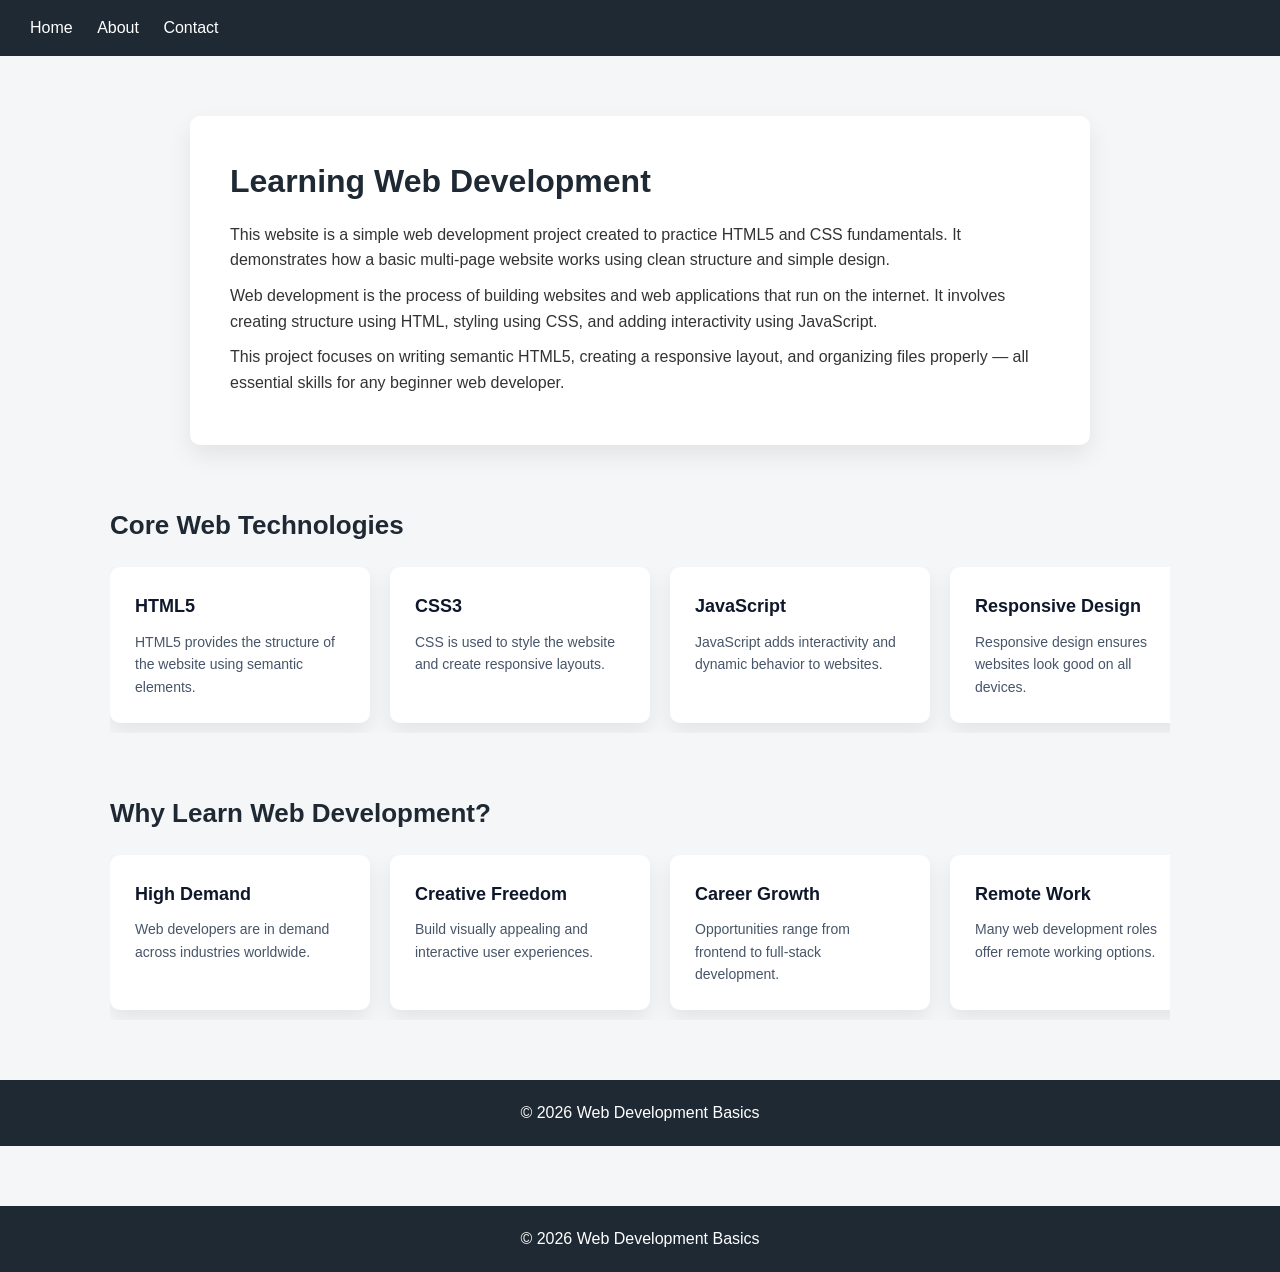
<file: index.html>
<!DOCTYPE html>
<html lang="en">
<head>
    <meta charset="UTF-8">
    <meta name="viewport" content="width=device-width, initial-scale=1.0">
    <title>Web Development Basics</title>
    <link rel="stylesheet" href="style.css">
</head>
<body>

    <nav>
        <a href="index.html">Home</a>
        <a href="about.html">About</a>
        <a href="contact.html">Contact</a>
    </nav>

    <main>
        <h1>Learning Web Development</h1>

        <p>
            This website is a simple web development project created to practice
            HTML5 and CSS fundamentals. It demonstrates how a basic multi-page
            website works using clean structure and simple design.
        </p>

        <p>
            Web development is the process of building websites and web applications
            that run on the internet. It involves creating structure using HTML,
            styling using CSS, and adding interactivity using JavaScript.
        </p>

        <p>
            This project focuses on writing semantic HTML5, creating a responsive
            layout, and organizing files properly — all essential skills for any
            beginner web developer.
        </p>
    </main>

     <!-- Slider Section 1 -->
<section class="slider-section">
    <h2>Core Web Technologies</h2>

    <div class="slider">
        <div class="slide">
            <h3>HTML5</h3>
            <p>HTML5 provides the structure of the website using semantic elements.</p>
        </div>

        <div class="slide">
            <h3>CSS3</h3>
            <p>CSS is used to style the website and create responsive layouts.</p>
        </div>

        <div class="slide">
            <h3>JavaScript</h3>
            <p>JavaScript adds interactivity and dynamic behavior to websites.</p>
        </div>

        <div class="slide">
            <h3>Responsive Design</h3>
            <p>Responsive design ensures websites look good on all devices.</p>
        </div>

        <div class="slide">
            <h3>Version Control</h3>
            <p>Git and GitHub help manage and track code changes efficiently.</p>
        </div>
    </div>
</section>

<!-- Slider Section 2 -->
<section class="slider-section">
    <h2>Why Learn Web Development?</h2>

    <div class="slider">
        <div class="slide">
            <h3>High Demand</h3>
            <p>Web developers are in demand across industries worldwide.</p>
        </div>

        <div class="slide">
            <h3>Creative Freedom</h3>
            <p>Build visually appealing and interactive user experiences.</p>
        </div>

        <div class="slide">
            <h3>Career Growth</h3>
            <p>Opportunities range from frontend to full-stack development.</p>
        </div>

        <div class="slide">
            <h3>Remote Work</h3>
            <p>Many web development roles offer remote working options.</p>
        </div>

        <div class="slide">
            <h3>Continuous Learning</h3>
            <p>Technology evolves constantly, keeping the work exciting.</p>
        </div>
    </div>
</section>

    <footer>
        <p>© 2026 Web Development Basics</p>
    </footer>

    <footer>
        <p>© 2026 Web Development Basics</p>
    </footer>

</body>
</html>
</file>
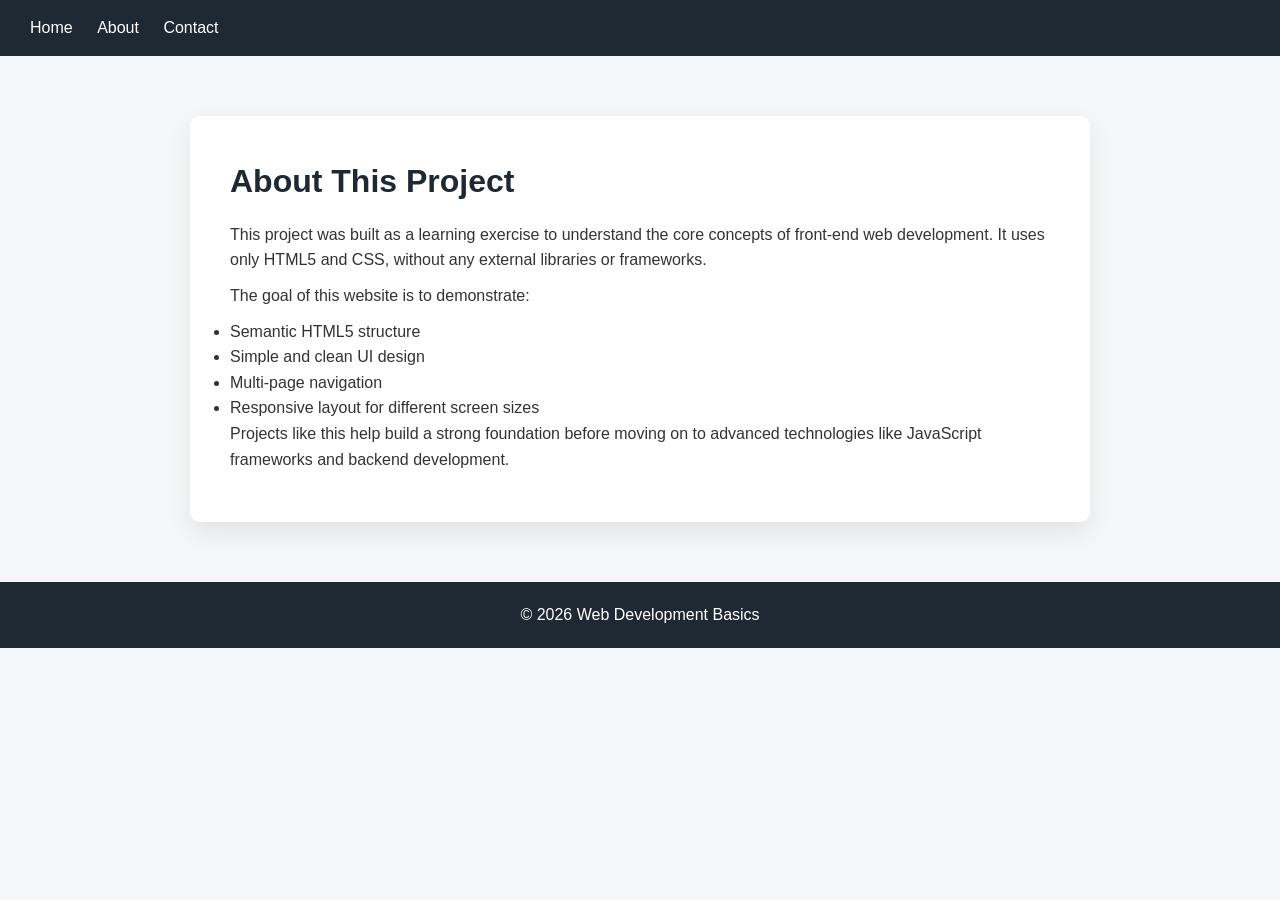
<file: about.html>
<!DOCTYPE html>
<html lang="en">
<head>
    <meta charset="UTF-8">
    <meta name="viewport" content="width=device-width, initial-scale=1.0">
    <title>About This Project</title>
    <link rel="stylesheet" href="style.css">
</head>
<body>

    <nav>
        <a href="index.html">Home</a>
        <a href="about.html">About</a>
        <a href="contact.html">Contact</a>
    </nav>

    <main>
        <h1>About This Project</h1>

        <p>
            This project was built as a learning exercise to understand the core
            concepts of front-end web development. It uses only HTML5 and CSS,
            without any external libraries or frameworks.
        </p>

        <p>
            The goal of this website is to demonstrate:
        </p>

        <ul>
            <li>Semantic HTML5 structure</li>
            <li>Simple and clean UI design</li>
            <li>Multi-page navigation</li>
            <li>Responsive layout for different screen sizes</li>
        </ul>

        <p>
            Projects like this help build a strong foundation before moving on
            to advanced technologies like JavaScript frameworks and backend
            development.
        </p>
    </main>

    <footer>
        <p>© 2026 Web Development Basics</p>
    </footer>

</body>
</html>
</file>
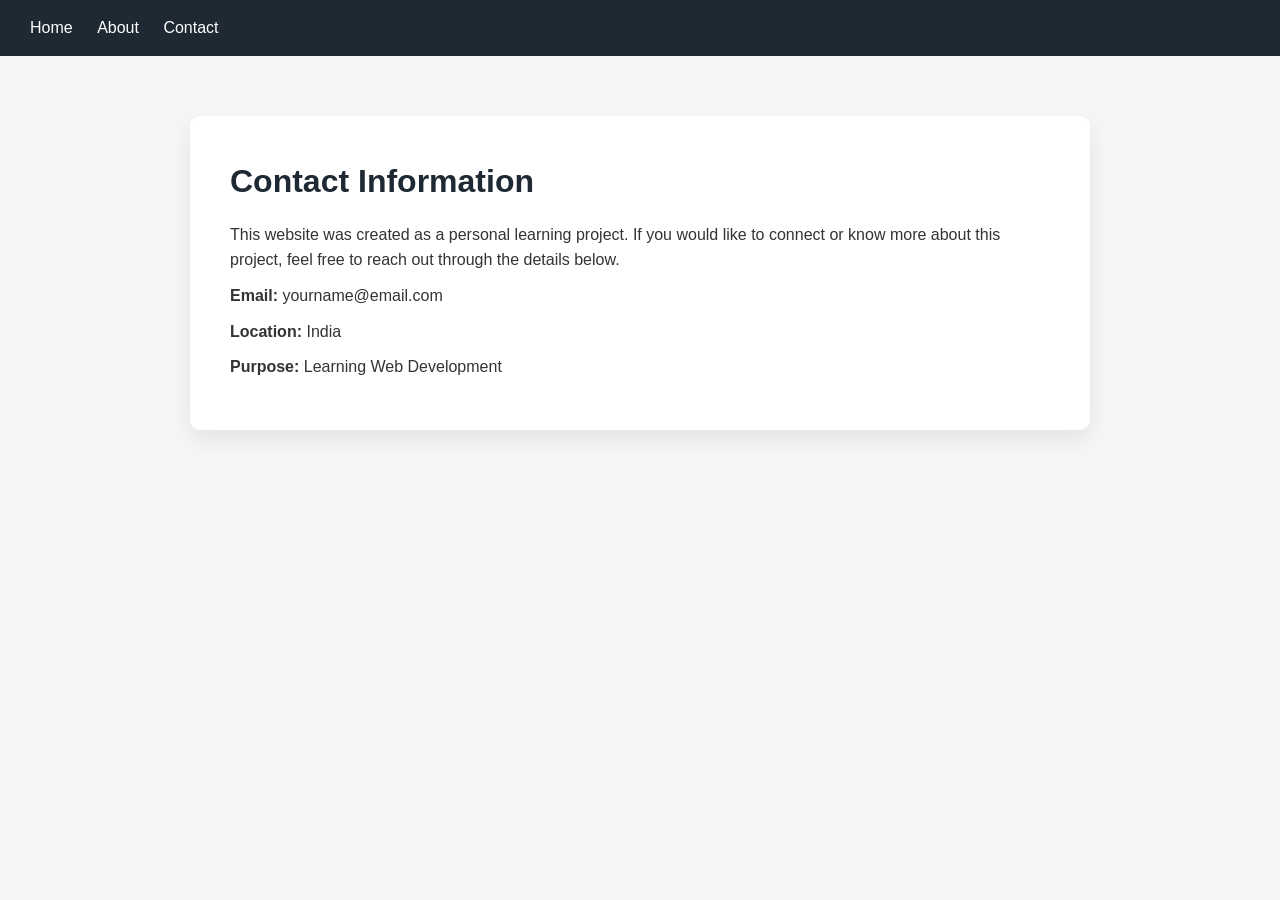
<file: contact.html>
<!DOCTYPE html>
<html lang="en">
<head>
    <meta charset="UTF-8">
    <meta name="viewport" content="width=device-width, initial-scale=1.0">
    <title>Contact</title>
    <link rel="stylesheet" href="style.css">
</head>
<body>

    <nav>
        <a href="index.html">Home</a>
        <a href="about.html">About</a>
        <a href="contact.html">Contact</a>
    </nav>

    <main>
        <h1>Contact Information</h1>

        <p>
            This website was created as a personal learning project. If you would
            like to connect or know more about this project, feel free to reach
            out through the details below.
        </p>

        <p><strong>Email:</strong> yourname@email.com</p>
        <p><strong>Location:</strong> India</p>
        <p><strong>Purpose:</strong> Learning Web Development</p>
    </main>
   
</body>
</html>
</file>
<file: style.css>
/* Reset some default browser styles */
* {
    margin: 0;
    padding: 0;
    box-sizing: border-box;
    font-family: "Segoe UI", Tahoma, Geneva, Verdana, sans-serif;
}

/* Body styling */
body {
    background-color: #f4f6f8;
    color: #333;
    line-height: 1.6;
}

/* Navbar */
nav {
    background-color: #1f2933;
    padding: 15px 30px;
}

nav a {
    color: #ffffff;
    text-decoration: none;
    margin-right: 20px;
    font-size: 16px;
    font-weight: 500;
}

nav a:hover {
    color: #38bdf8;
}

/* Main content */
main {
    max-width: 900px;
    margin: 60px auto;
    padding: 40px;
    background-color: #ffffff;
    border-radius: 10px;
    box-shadow: 0 10px 25px rgba(0, 0, 0, 0.08);
}

main h1 {
    font-size: 32px;
    margin-bottom: 15px;
    color: #1f2933;
}

main p {
    font-size: 16px;
    margin-bottom: 10px;
}

/* Footer */
footer {
    text-align: center;
    padding: 20px;
    background-color: #1f2933;
    color: #ffffff;
    margin-top: 60px;
}

/* Responsive Design */
@media (max-width: 768px) {
    nav {
        text-align: center;
    }

    nav a {
        display: inline-block;
        margin: 10px;
    }

    main {
        margin: 30px 15px;
        padding: 25px;
    }

    main h1 {
        font-size: 26px;
    }
}

/* Slider Section */
.slider-section {
    max-width: 1100px;
    margin: 60px auto;
    padding: 0 20px;
}

.slider-section h2 {
    font-size: 26px;
    margin-bottom: 20px;
    color: #1f2933;
}

/* Horizontal slider */
.slider {
    display: flex;
    gap: 20px;
    overflow-x: auto;
    padding-bottom: 10px;
}

/* Hide scrollbar (optional) */
.slider::-webkit-scrollbar {
    height: 6px;
}

.slider::-webkit-scrollbar-thumb {
    background-color: #cbd5e1;
    border-radius: 10px;
}

/* Slider cards */
.slide {
    min-width: 260px;
    background-color: #ffffff;
    padding: 25px;
    border-radius: 10px;
    box-shadow: 0 8px 20px rgba(0, 0, 0, 0.08);
}

.slide h3 {
    font-size: 18px;
    margin-bottom: 10px;
    color: #0f172a;
}

.slide p {
    font-size: 14px;
    color: #475569;
}
</file>
